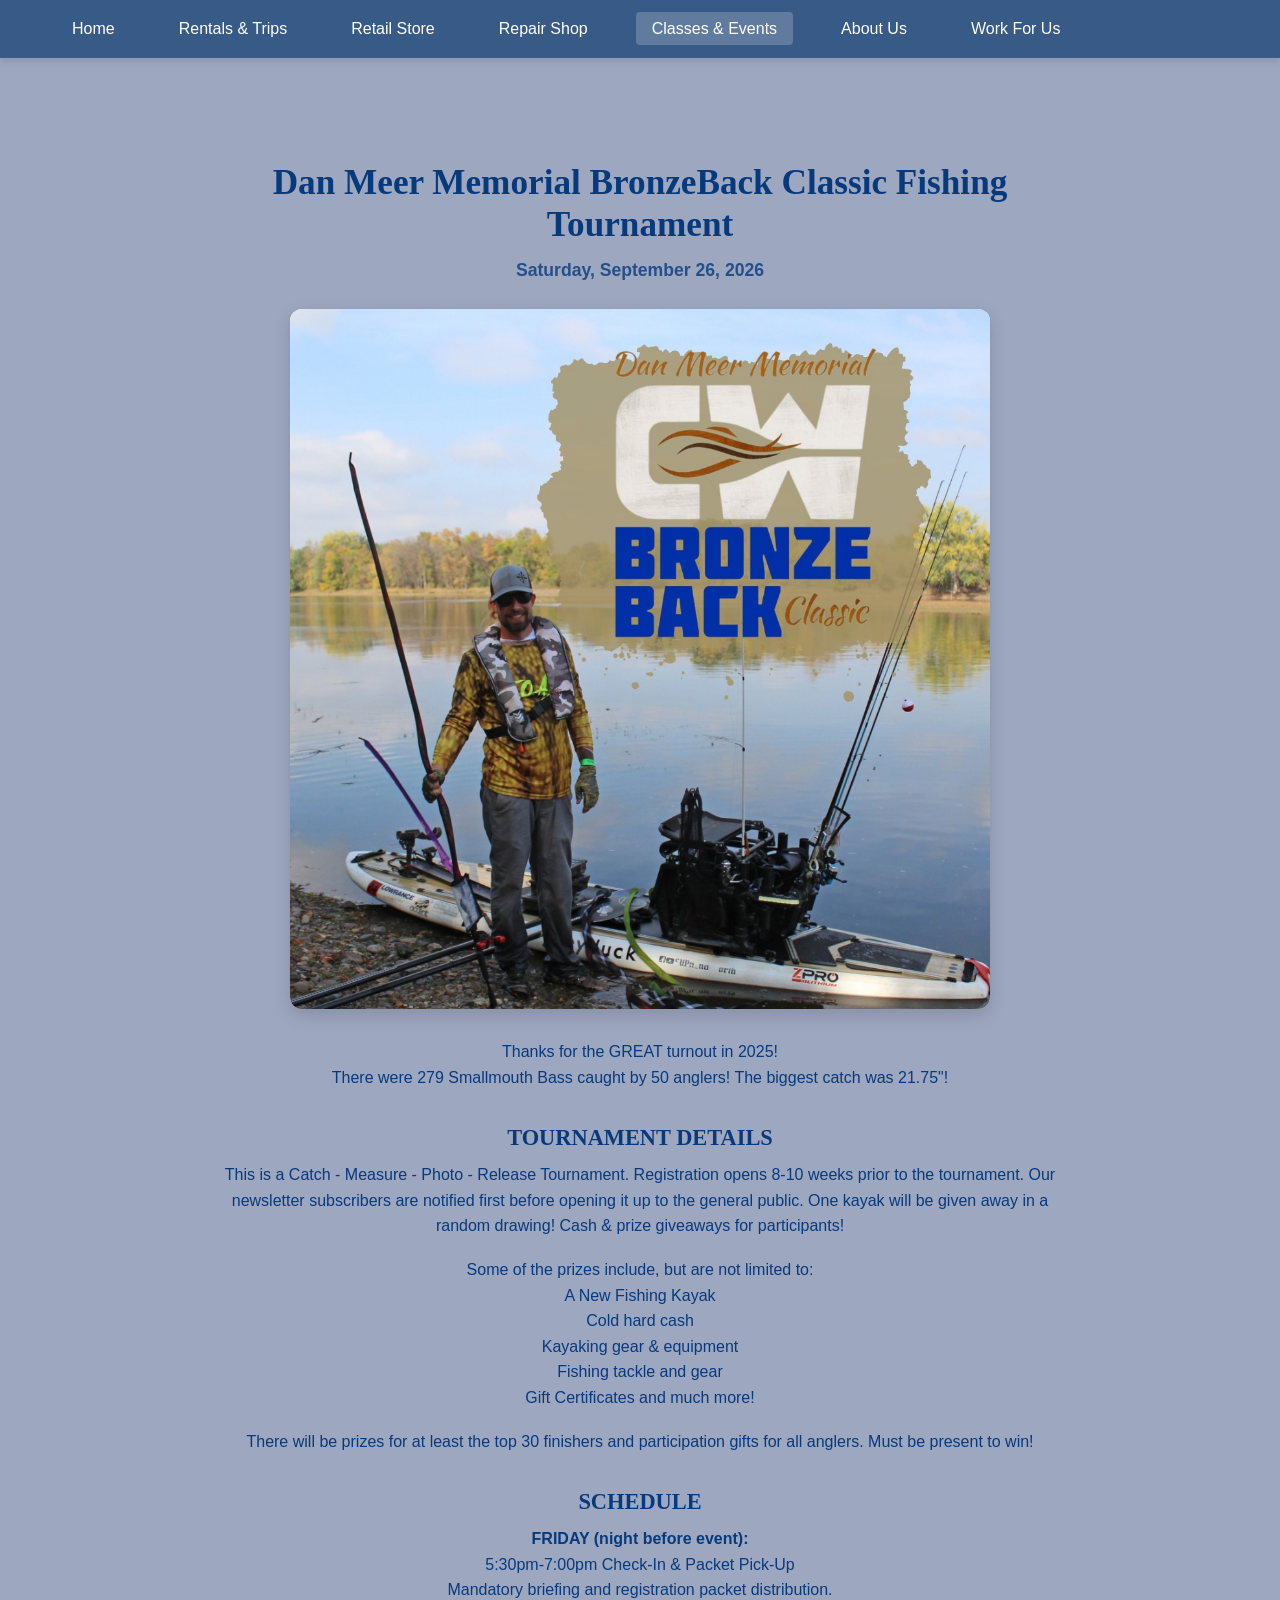
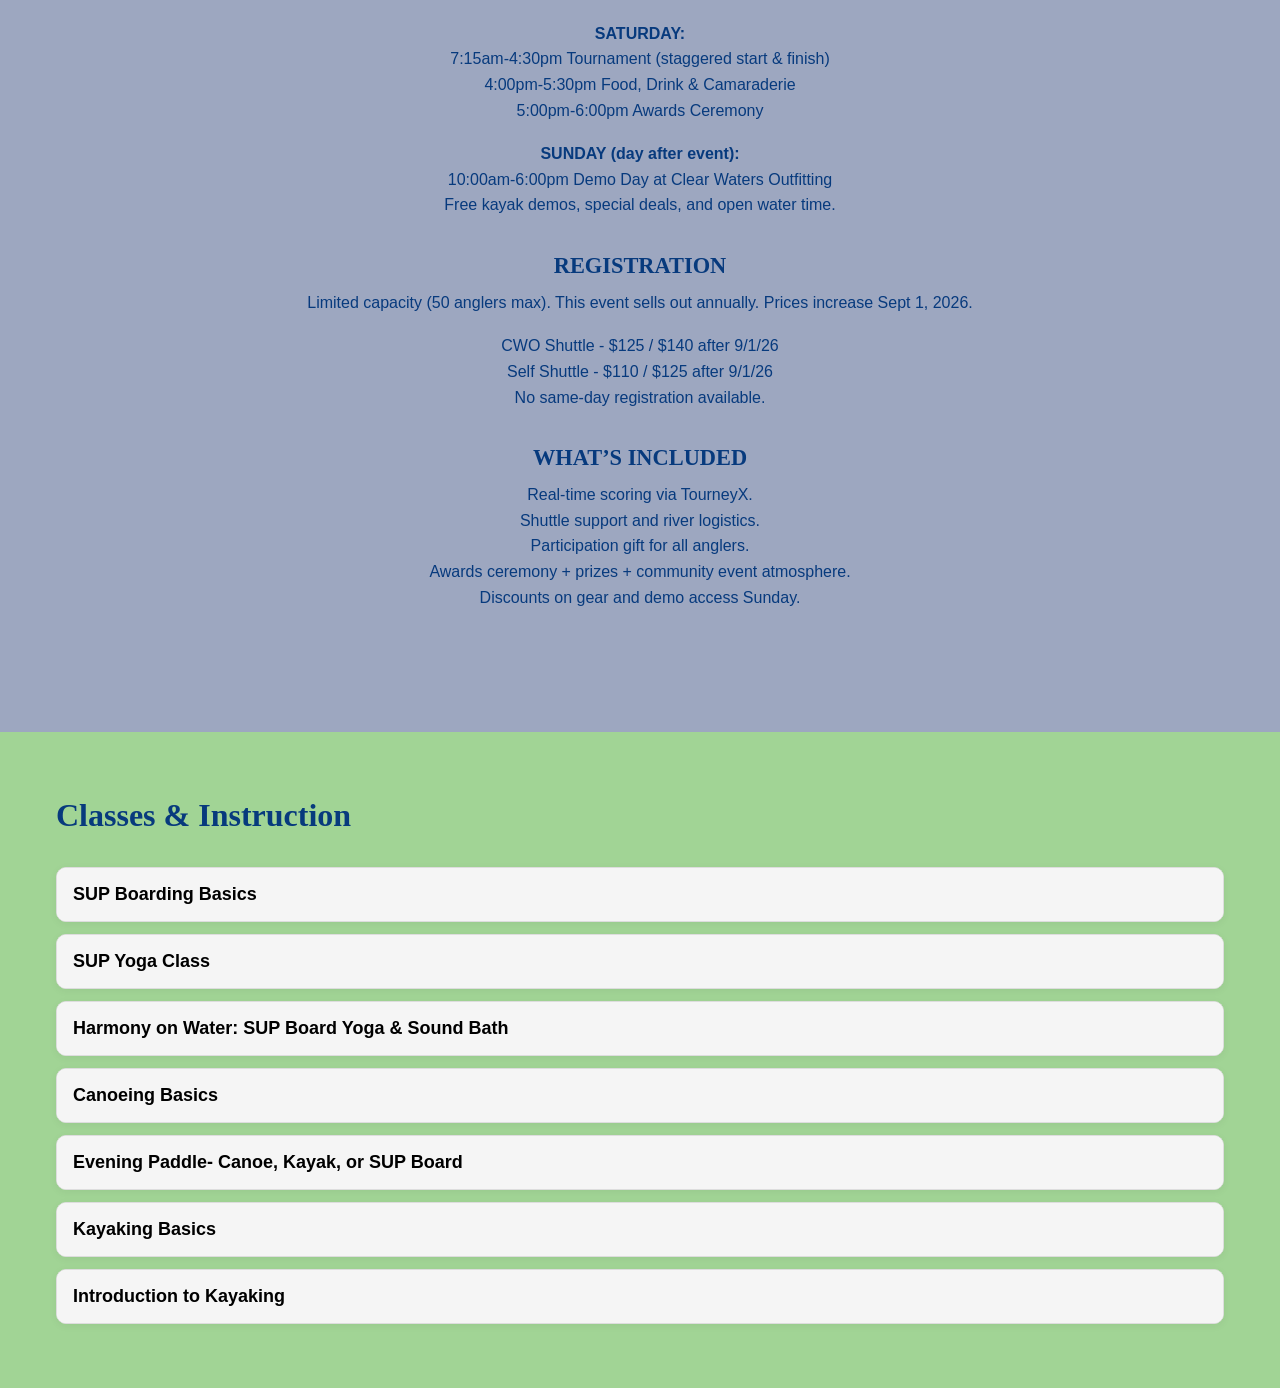
<file: classes-events.html>
<!DOCTYPE html>
<html lang="en">

<head>
    <meta charset="UTF-8">
    <meta name="viewport" content="width=device-width, initial-scale=1.0">
    <title>Clear Waters Outfitting Company – Classes & Events</title>
    <link rel="stylesheet" href="style.css">
</head>

<body>

    <!-- NAVIGATION -->
    <nav class="navbar">
        <div class="container">
            <ul class="nav-menu">
                <li><a href="index.html">Home</a></li>
                <li><a href="rentals-trips.html">Rentals & Trips</a></li>
                <li><a href="retail-store.html">Retail Store</a></li>
                <li><a href="repair-shop.html">Repair Shop</a></li>
                <li><a href="classes-events.html" class="active">Classes & Events</a></li>
                <li><a href="about.html">About Us</a></li>
                <li><a href="work-for-us.html">Work For Us</a></li>
            </ul>
        </div>
    </nav>

<!-- EVENT SECTION (SINGLE FEATURE EVENT) -->
<section class="events">
    <div class="container">

        <div class="event-wrapper">

            <h2>Dan Meer Memorial BronzeBack Classic Fishing Tournament</h2>

            <p class="event-date">
                Saturday, September 26, 2026
            </p>

            <!-- EVENT IMAGE -->
            <div class="event-image">
                <img src="bronzeback.jpg" alt="BronzeBack Classic Fishing Tournament">
            </div>

            <div class="event-content">

                <p>
                    Thanks for the GREAT turnout in 2025!<br>
                    There were 279 Smallmouth Bass caught by 50 anglers! The biggest catch was 21.75"!
                </p>

                <h3>TOURNAMENT DETAILS</h3>
                <p>
                    This is a Catch - Measure - Photo - Release Tournament. Registration opens 8-10 weeks prior to the tournament.
                    Our newsletter subscribers are notified first before opening it up to the general public.
                    One kayak will be given away in a random drawing! Cash & prize giveaways for participants!
                </p>

                <p>
                    Some of the prizes include, but are not limited to:<br>
                    A New Fishing Kayak<br>
                    Cold hard cash<br>
                    Kayaking gear & equipment<br>
                    Fishing tackle and gear<br>
                    Gift Certificates and much more!
                </p>

                <p>
                    There will be prizes for at least the top 30 finishers and participation gifts for all anglers.
                    Must be present to win!
                </p>

                <h3>SCHEDULE</h3>

                <p><strong>FRIDAY (night before event):</strong><br>
                    5:30pm-7:00pm Check-In & Packet Pick-Up<br>
                    Mandatory briefing and registration packet distribution.
                </p>

                <p><strong>SATURDAY:</strong><br>
                    7:15am-4:30pm Tournament (staggered start & finish)<br>
                    4:00pm-5:30pm Food, Drink & Camaraderie<br>
                    5:00pm-6:00pm Awards Ceremony
                </p>

                <p><strong>SUNDAY (day after event):</strong><br>
                    10:00am-6:00pm Demo Day at Clear Waters Outfitting<br>
                    Free kayak demos, special deals, and open water time.
                </p>

                <h3>REGISTRATION</h3>

                <p>
                    Limited capacity (50 anglers max). This event sells out annually.
                    Prices increase Sept 1, 2026.
                </p>

                <p>
                    CWO Shuttle - $125 / $140 after 9/1/26<br>
                    Self Shuttle - $110 / $125 after 9/1/26<br>
                    No same-day registration available.
                </p>

                <h3>WHAT’S INCLUDED</h3>

                <p>
                    Real-time scoring via TourneyX.<br>
                    Shuttle support and river logistics.<br>
                    Participation gift for all anglers.<br>
                    Awards ceremony + prizes + community event atmosphere.<br>
                    Discounts on gear and demo access Sunday.
                </p>

            </div>
        </div>
    </div>
</section>

    <!-- CLASSES  -->
    <section class="classes">
        <div class="container">
            <h2 class="text-center">Classes & Instruction</h2>

            <div class="accordion">

                <!-- SUP BOARDING BASICS -->
                <div class="accordion-item">
                    <button class="accordion-header">SUP Boarding Basics</button>
                    <div class="accordion-body">
                        <p>A beginner-friendly class where one of our staff will take you to Warner Lake for a 1.5 hour session, offering instruction to those who are new to Stand Up Paddle (SUP) boarding or want to improve their SUP boarding skills. Warner Lake is a small, non-motorized lake surrounded by park and is scenic, calm, and full of wildlife. The park's thick, surrounding woods and foliage keep the clean, clear water smooth throughout the year, providing a perfect location for learning SUP skills. The staff instructor will help make the transition into stand up paddle boarding easy and fun for a greater appreciation of this popular sport. This is a fantastic opportunity for a family or group to experience the fast-growing sport of SUP boarding in a safe, fun, and secluded environment.
                            <p>The price of this class depends on the number of participants (max 8): 
                            <p><strong>1.5 hour class for 1 - 3 people: $39/person</strong></p>
                            <p><strong>1.5 hour class for 4 - 8 people: $34/person</strong></p>
                        <p>After arriving at the boat launch at Warner Lake at your scheduled arrival time, we will go over paperwork, talk about SUP board styles, water safety paddling techniques before you start practicing on the water. The group then has the allotted class time to learn and enjoy being on the water. Class content will be determined by group ability.</p>
                    </div>
                </div>

                <!-- SUP YOGA -->
                <div class="accordion-item">
                    <button class="accordion-header">SUP Yoga Class</button>
                    <div class="accordion-body">
                        <p>The art of practicing Yoga on a SUP board offers a greater challenge of balance and awareness than your normal yoga session. You will ebb & flow on high quality state of the art SUP yoga boards, balancing yin & yang, sun & moon, finding your natural rhythm within the fluctuations and cycles of the natural world. SUP Yoga can be easy stretching and breathing or a vigorously challenging Vinyasa flow. Occasionally, you’ll go into “Fallasana” pose or “falling off the board into the water” pose – and that’s awesome! Falling teaches us humility, persistence to face our fears, and to have a good time and laugh. Warner Lake is a small, non-motorized lake surrounded by park and is scenic, calm, and full of wildlife. The park's thick, surrounding woods and foliage keep the clean, clear water smooth throughout the year, providing a perfect location for doing SUP Yoga.</p>
                        <p>Max of 9 participants per class.</p>
                        <p><strong>The price of this class: 1.25 hour class: $39/person</strong></p>
                        <p>After arriving at the boat launch at Warner Lake at your scheduled arrival time, we will outfit the group with equipment, go over paperwork, and send you out on the lake with an experienced yoga instructor. The group then has the allotted class time to enjoy being on the water. Class content will be determined by group ability and style of yoga being practiced.</p>
                    </div>
                </div>

                <!-- HARMONY ON WATER -->
                <div class="accordion-item">
                    <button class="accordion-header">Harmony on Water: SUP Board Yoga & Sound Bath</button>
                    <div class="accordion-body">
                        <p>Join us for a unique experience that combines stand up paddle board yoga with the soothing vibrations of a sound bath. Class will begin with a brief introduction to paddle boarding with techniques and saftey along with a gentle yoga warm-up before finally experincing a meditative sound bath with crystal singing bowls, chimes, and drums, while you float peacfully on your SUP board.</p>
                        <p><strong>The price of this class: 1 hour class: $38/person</strong></p>
                    </div>
                </div>

                <!-- CANOEING -->
                <div class="accordion-item">
                    <button class="accordion-header">Canoeing Basics</button>
                    <div class="accordion-body">
                        <p>This beginner session offers basic instruction and experience to help participants learn how to canoe. Class will take place at the calm and scenic waters of Warner Lake that is perfect for beginners. You can sign up with a partner or be paried with another paddler.</p>
                        <p><strong>The price of this class: 1.5 hour class: $34/person</strong></p>
                    </div>
                </div>

                <!-- EVENING PADDLE -->
                <div class="accordion-item">
                    <button class="accordion-header">Evening Paddle- Canoe, Kayak, or SUP Board</button>
                    <div class="accordion-body">
                        <p>Come out and enjoy an evening of paddling. Never been in a canoe, kayak, or on a stand up paddle (SUP) Board? No problem. Basic instruction will be provided if needed. All equipment and life jackets will be supplied. You can arrive to class ready to have fun on the water. Children under age 16 must be accompanied by an adult. Children under 18 need a waiver signed by a parent.</p>
                        <p><strong>The price of this class: 1.5 hour class: $34/person</strong></p>
                        <p>After arriving at the boat launch at Warner Lake at your scheduled arrival time, we will outfit the group with equipment, go over paperwork, give any needed instruction, and help get you on the water. The group then has the allotted class time to enjoy being on the water. Class content will be determined by group ability.</p>
                    </div>
                </div>

                <!-- KAYAKING -->
                <div class="accordion-item">
                    <button class="accordion-header">Kayaking Basics</button>
                    <div class="accordion-body">
                        <p>A beginner-friendly class where one of our staff will take you to Warner Lake for a 3-hour session, offering instruction to those who are new to the sport or want to improve their kayaking skills.</p>
                        <p>NOTE: Students should progress to the full day Intro to Kayaking course for more guided on water practice time to develop advanced stroke, safety, and rescue techniques needed for wind, waves, and large bodies of water.</p>
                        <p>Warner Lake is a small, non-motorized lake surrounded by park and is scenic, calm, and full of wildlife. The park's thick, surrounding woods and foliage keep the clean, clear water smooth throughout the year, providing a perfect location for this class.</p>
                        <p>The price of this class depends on the number of participants:</p>
                        <p><strong>3-hour class for 1 - 2 people: $79/person</strong></p>
                        <p><strong> 3-hour class for 3 or more people: $63/person</strong></p>
                        <p><strong>*If you bring your own equipment deduct $15</strong></p>
                        <p>After arriving at CW Outfitting at your scheduled arrival time, we will outfit you with equipment, go over paperwork, and shuttle you 2 miles down the road to Warner Lake. You will then have the allotted class time to learn and enjoy being on the water.</p>
                    </div>
                </div>

                <!-- INTRO TO KAYAKING -->
                <div class="accordion-item">
                    <button class="accordion-header">Introduction to Kayaking</button>
                    <div class="accordion-body">
                        <p>This course is designed as a 6-8 hr program emphasizing safety, enjoyment and skill acquisition for entry level individuals.</p>
                        <p><strong>6-hour class for 1 - 2 people: $129/person</strong></p>
                        <p><strong>6-hour class for 3 or more people: $119/person</strong></p>
                        <p><strong>*If you bring your own equipment deduct $15</strong></p>
                        <p>After arriving at CW Outfitting at your scheduled time, we will outfit the group with equipment, go over paper work, and shuttle you 2 miles down the road to Warner Lake. The group then has the allotted class time to learn and enjoy being on the water.</p>
                    </div>
                </div>

            </div>
        </div>
    </section>

    <!-- FOOTER -->
</body>

<script>
document.querySelectorAll(".accordion-header").forEach(btn => {
    btn.addEventListener("click", () => {
        const item = btn.parentElement;
        item.classList.toggle("active");
    });
});
</script>

</html>
</file>
<file: style.css>
/* ==================================================================================
   MIS 2201 PHASE 1: PERSONAL WEBSITE STYLESHEET
   ==================================================================================
   
   FILE: style.css
   PURPOSE: Main stylesheet for your personal portfolio website
   
   WHAT THIS FILE DOES:
   - Controls all visual styling (colors, fonts, layouts, spacing)
   - Makes your website responsive (looks good on phones, tablets, desktops)
   - Creates animations and interactive effects
   - Ensures consistent design across all pages
   
   ================================================================================== */

/* ===== CSS VARIABLES ===== */
:root {
    --primary-color: #385a86;
    --secondary-color: #a7a828;
    --accent-color: #073a7d;
    --text-primary: #073a7d;
    --text-secondary: #9da7c0;
    --background: #a1d495;
    --background-light: #9da7c0;
    --border-color: #e5e7eb;

    --font-primary: 'Segoe UI', Tahoma, Geneva, Verdana, sans-serif;
    --font-heading: 'Georgia', serif;

    --spacing-xs: 0.5rem;
    --spacing-sm: 1rem;
    --spacing-md: 2rem;
    --spacing-lg: 3rem;
    --spacing-xl: 4rem;

    --radius-sm: 0.25rem;
    --radius-md: 0.5rem;
    --radius-lg: 1rem;

    --shadow-sm: 0 1px 2px rgba(0, 0, 0, 0.05);
    --shadow-md: 0 4px 6px rgba(0, 0, 0, 0.1);
    --shadow-lg: 0 10px 15px rgba(0, 0, 0, 0.1);
}

/* ===== RESET & BASE STYLES ===== */
* {
    margin: 0;
    padding: 0;
    box-sizing: border-box;
}

html {
    scroll-behavior: smooth;
}

body {
    font-family: var(--font-primary);
    color: var(--text-primary);
    line-height: 1.6;
    background-color: var(--background);
}

.container {
    max-width: 1200px;
    margin: 0 auto;
    padding: 0 var(--spacing-sm);
}

/* ===== TYPOGRAPHY ===== */
h1, h2, h3, h4, h5, h6 {
    font-family: var(--font-heading);
    line-height: 1.2;
    margin-bottom: var(--spacing-sm);
    color: var(--text-primary);
}

h1 { font-size: 2.5rem; }
h2 { font-size: 2rem; margin-bottom: var(--spacing-md); }
h3 { font-size: 1.5rem; }

p { margin-bottom: var(--spacing-sm); }

a {
    color: var(--accent-color);
    text-decoration: none;
    transition: color 0.3s ease;
}

a:hover {
    color: var(--primary-color);
    text-decoration: underline;
}

/* ===== NAVIGATION ===== */
.navbar {
    background-color: var(--primary-color);
    color: white;
    padding: var(--spacing-sm) 0;
    box-shadow: var(--shadow-md);
    position: sticky;
    top: 0;
    z-index: 1000;
}

.navbar .container {
    display: flex;
    justify-content: space-between;
    align-items: center;
}

.logo a {
    color: white;
    font-size: 1.5rem;
    font-weight: bold;
    text-decoration: none;
}

.nav-menu {
    display: flex;
    list-style: none;
    gap: var(--spacing-md);
}

.nav-menu a {
    color: white;
    padding: 0.5rem 1rem;
    border-radius: var(--radius-sm);
    transition: background-color 0.3s ease;
}

.nav-menu a:hover,
.nav-menu a.active {
    background-color: rgba(255, 255, 255, 0.2);
    text-decoration: none;
}

.hamburger {
    display: none;
    flex-direction: column;
    cursor: pointer;
    gap: 4px;
}

.hamburger span {
    width: 25px;
    height: 3px;
    background-color: white;
}

/* ===== HERO SECTION ===== */
.hero {
    background: linear-gradient(135deg, var(--primary-color) 0%, var(--accent-color) 100%);
    color: white;
    padding: var(--spacing-xl) 0;
    text-align: center;
}

.hero-content {
    max-width: 800px;
    margin: 0 auto;
}

/* ===== ADDED: BUSINESS HERO LOGO ===== */
.hero-logo img {
    max-width: 300px;
    width: 100%;
    margin-bottom: var(--spacing-md);
}

.hero-buttons {
    margin-top: var(--spacing-md);
}

.headshot {
    width: 200px;
    height: 200px;
    border-radius: 50%;
    object-fit: cover;
    border: 5px solid white;
    box-shadow: var(--shadow-lg);
    margin-bottom: var(--spacing-md);
}

.hero h1 { color: white; }

.intro {
    font-size: 1.25rem;
    max-width: 600px;
    margin: 0 auto;
}

/* ===== SECTIONS ===== */
section {
    padding: var(--spacing-xl) 0;
}

section:nth-child(even) {
    background-color: var(--background-light);
}

/* ===== ADDED: RENTALS & TRIPS STYLES ===== */
.center-text {
    text-align: center;
}

.section-intro {
    margin-bottom: var(--spacing-lg);
    max-width: 700px;
    margin-left: auto;
    margin-right: auto;
}

.trips-grid,
.rentals-grid {
    display: grid;
    grid-template-columns: repeat(auto-fit, minmax(250px, 1fr));
    gap: var(--spacing-md);
}

.trip-card {
    background: white;
    border-radius: var(--radius-lg);
    box-shadow: var(--shadow-md);
    overflow: hidden;
    transition: transform 0.3s ease;
}

.trip-card:hover {
    transform: translateY(-5px);
    box-shadow: var(--shadow-lg);
}

.trip-card img {
    width: 100%;
    height: 200px;
    object-fit: cover;
}

.trip-content {
    padding: var(--spacing-md);
}

.highlight {
    transform: scale(1.03);
}

.divider {
    background: linear-gradient(135deg, var(--primary-color) 0%, var(--accent-color) 100%);
    color: white;
    text-align: center;
}

.divider h2,
.divider p {
    color: white;
}

.rental-card {
    background: white;
    padding: var(--spacing-md);
    border-radius: var(--radius-lg);
    box-shadow: var(--shadow-md);
    transition: transform 0.3s ease;
}

.rental-card:hover {
    transform: translateY(-5px);
}

.rental-card img {
    width: 100%;
    height: 200px;
    object-fit: cover;
    border-radius: var(--radius-md);
    margin-bottom: var(--spacing-sm);
}

/* ===== CTA SECTION ===== */
.cta {
    text-align: center;
    padding: var(--spacing-xl) 0;
    background: linear-gradient(135deg, var(--primary-color) 0%, var(--accent-color) 100%);
    color: white;
}

.cta h2,
.cta p {
    color: white;
}

.cta-buttons {
    display: flex;
    gap: var(--spacing-sm);
    justify-content: center;
    margin-top: var(--spacing-md);
}

/* ===== FOOTER ===== */
footer {
    background-color: var(--text-primary);
    color: white;
    text-align: center;
    padding: var(--spacing-md) 0;
}

/* ===== RESPONSIVE ===== */
@media (max-width: 768px) {
    .nav-menu {
        position: fixed;
        left: -100%;
        top: 60px;
        flex-direction: column;
        background-color: var(--primary-color);
        width: 100%;
        text-align: center;
    }

    .nav-menu.active { left: 0; }

    .hamburger { display: flex; }

    h1 { font-size: 2rem; }
    h2 { font-size: 1.75rem; }

    .cta-buttons {
        flex-direction: column;
        align-items: center;
    }

    .btn { width: 80%; }
}

/* ===== ANIMATIONS ===== */
@keyframes fadeIn {
    from { opacity: 0; transform: translateY(20px); }
    to { opacity: 1; transform: translateY(0); }
}

.fade-in {
    animation: fadeIn 0.6s ease-out;
}

/* ===== RETAIL CARD HOVER EFFECTS ===== */
.hover-card {
    transition: transform 0.3s ease, box-shadow 0.3s ease;
}

.hover-card:hover {
    transform: translateY(-8px);
    box-shadow: 0 12px 20px rgba(0, 0, 0, 0.15);
}

/* ===== REPAIR CARD HOVER EFFECTS ===== */
.glow-card {
    transition: transform 0.3s ease, box-shadow 0.3s ease, border 0.3s ease;
    border: 2px solid transparent;
    border-radius: var(--radius-lg);
}

.glow-card:hover {
    transform: translateY(-6px);
    box-shadow: 0 10px 20px rgba(0, 0, 0, 0.12);
    border: 2px solid var(--accent-color);
}

/* ===== CTA BUTTON GLOW ===== */
.glow-btn {
    transition: transform 0.3s ease, box-shadow 0.3s ease, background-color 0.3s ease;
}

.glow-btn:hover {
    transform: translateY(-3px);
    box-shadow: 0 8px 15px rgba(0, 0, 0, 0.2);
    background-color: #1e40af; /* Slightly darker accent for hover */
}

/* ===== EVENT SLIDER ===== */
.event-slider-wrapper {
    position: relative;
    display: flex;
    align-items: center;
}

.event-slider {
    display: flex;
    overflow-x: auto;
    gap: var(--spacing-md);
    scroll-behavior: smooth;
    padding: var(--spacing-md) 0;
}

.event-slider::-webkit-scrollbar {
    display: none;
}

.event-card {
    min-width: 300px;
    flex: 0 0 auto;
    background: white;
    padding: var(--spacing-md);
    border-radius: var(--radius-lg);
    box-shadow: var(--shadow-md);
    transition: transform 0.3s ease;
}

.event-card:hover {
    transform: scale(1.03);
}

/* ===== SLIDER BUTTONS ===== */
.slider-btn {
    position: absolute;
    background: var(--primary-color);
    color: white;
    border: none;
    font-size: 2rem;
    padding: 0.5rem 1rem;
    cursor: pointer;
    z-index: 10;
    border-radius: var(--radius-md);
}

.slider-btn.left {
    left: -10px;
}

.slider-btn.right {
    right: -10px;
}

.slider-btn:hover {
    background: var(--accent-color);
}

/* ===== EVENT CAROUSEL (FINAL) ===== */
.event-carousel {
    position: relative;
    max-width: 700px;
    margin: auto;
}

.event-slide {
    display: none;
    text-align: center;
    background: white;
    padding: var(--spacing-md);
    border-radius: var(--radius-lg);
    box-shadow: var(--shadow-md);
    opacity: 0;
    transition: opacity 0.6s ease;
}

.event-slide.active {
    display: block;
    opacity: 1;
}

.event-slide img {
    width: 100%;
    height: 300px;
    object-fit: cover;
    border-radius: var(--radius-md);
    margin-bottom: var(--spacing-sm);
}

/* ARROWS */
.carousel-btn {
    position: absolute;
    top: 50%;
    transform: translateY(-50%);
    background: var(--primary-color);
    color: white;
    border: none;
    font-size: 2rem;
    padding: 0.5rem 1rem;
    cursor: pointer;
    border-radius: var(--radius-md);
}

.carousel-btn.prev { left: -50px; }
.carousel-btn.next { right: -50px; }

/* DOTS */
.carousel-dots {
    text-align: center;
    margin-top: var(--spacing-sm);
}

.dot {
    display: inline-block;
    width: 10px;
    height: 10px;
    margin: 5px;
    background: var(--border-color);
    border-radius: 50%;
    cursor: pointer;
}

.dot.active {
    background: var(--primary-color);
}

/* ===== HOME SERVICES GRID: 4 IN A ROW ===== */
.services .hobby-grid {
    display: grid;
    grid-template-columns: repeat(4, 1fr); /* 4 cards per row */
    gap: var(--spacing-lg);
    margin-top: var(--spacing-md);
}

/* RESPONSIVE FIX */
@media (max-width: 1024px) {
    .services .hobby-grid {
        grid-template-columns: repeat(2, 1fr); /* 2 per row on medium screens */
    }
}

@media (max-width: 768px) {
    .services .hobby-grid {
        grid-template-columns: 1fr; /* 1 per row on mobile */
    }
}

/* ===== BUTTON STYLES ===== */
.btn {
    display: inline-block;
    text-decoration: none;
    padding: 0.6rem 1.2rem;
    border-radius: var(--radius-md);
    font-weight: 600;
    transition: all 0.3s ease;
    text-align: center;
    cursor: pointer;
}

/* Primary button style */
.btn-primary {
    background-color: var(--primary-color);
    color: white;
    border: 2px solid var(--primary-color);
}

.btn-primary:hover {
    background-color: var(--accent-color);
    border-color: var(--accent-color);
    color: white;
    transform: translateY(-2px);
    box-shadow: 0 4px 12px rgba(0,0,0,0.2);
}

/* Secondary button style */
.btn-secondary {
    background-color: white;
    color: var(--primary-color);
    border: 2px solid var(--primary-color);
}

.btn-secondary:hover {
    background-color: var(--primary-color);
    color: white;
    transform: translateY(-2px);
    box-shadow: 0 4px 12px rgba(0,0,0,0.2);
}

.hobby-card img {
    width: 100%;
    height: 180px;       /* controls size */
    object-fit: cover;   /* crops instead of stretching */
    border-radius: var(--radius-md);
    margin-bottom: var(--spacing-sm);
}

.jobs-grid {
    display: grid;
    grid-template-columns: repeat(2, 1fr);
    gap: var(--spacing-lg);
}

.job-card {
    background: white;
    padding: var(--spacing-md);
    border-radius: var(--radius-lg);
    box-shadow: var(--shadow-md);
}

.job-card ul {
    margin: var(--spacing-sm) 0;
    padding-left: 20px;
}

@media (max-width: 768px) {
    .jobs-grid {
        grid-template-columns: 1fr;
    }
}

.testimonials-grid,
.shop-grid {
    display: grid;
    grid-template-columns: repeat(2, 1fr);
    gap: var(--spacing-lg);
}

.testimonial-card,
.shop-card {
    background: white;
    padding: var(--spacing-md);
    border-radius: var(--radius-lg);
    box-shadow: var(--shadow-md);
}

.testimonial-card {
    font-style: italic;
}

@media (max-width: 768px) {
    .testimonials-grid,
    .shop-grid {
        grid-template-columns: 1fr;
    }
}

/* ===== RENTALS PAGE: STACK WATERCRAFT VERTICALLY ===== */
.rentals-grid {
    display: grid;
    grid-template-columns: 1fr; /* force single column */
    gap: var(--spacing-lg);
}

/* Make each card wider and more readable */
.rental-card {
    max-width: 800px;
    margin: 0 auto;
}

.rental-card p {
    max-width: 700px;
    margin: 0 auto;
}

/* ===== RENTAL IMAGES: NATURAL SIZE, CONTROLLED WIDTH ===== */
.rental-card img {
    width: 100%;
    max-width: 600px;   /* controls how big they can get */
    height: auto;       /* keeps original proportions */
    object-fit: contain; /* prevents cropping */
    border-radius: var(--radius-md);
    margin: 0 auto var(--spacing-sm);
    display: block;
}

/* ===== RETAIL STORE IMAGE FIX ===== */
.retail-card img {
    width: 100%;
    max-width: 450px;     /* prevents oversized visuals */
    height: 220px;        /* consistent card height */
    object-fit: cover;    /* keeps aesthetic crop instead of distortion */
    border-radius: var(--radius-md);
    margin: 0 auto var(--spacing-sm);
    display: block;
}

/* grid control so cards behave predictably */
.retail-grid {
    display: grid;
    grid-template-columns: repeat(auto-fit, minmax(250px, 1fr));
    gap: var(--spacing-md);
    align-items: stretch;
}


/* ===== REPAIR HERO IMAGES (2 IMAGE STRIP) ===== */
.repair-hero-grid {
    display: grid;
    grid-template-columns: repeat(2, 1fr);
    gap: var(--spacing-md);
    margin-top: var(--spacing-md);
}

/* Image container control (prevents layout breakage) */
.repair-hero-grid img {
    width: 100%;
    height: 320px;              /* consistent visual height */
    object-fit: cover;          /* fills space without distortion */
    object-position: center;    /* keeps focus centered */
    border-radius: var(--radius-lg);
    box-shadow: var(--shadow-md);
    display: block;
}

/* ===== ACCORDION SYSTEM ===== */

.accordion {
    display: flex;
    flex-direction: column;
    gap: 12px;
    margin-top: 20px;
}

.accordion-item {
    border: 1px solid #ddd;
    border-radius: 10px;
    overflow: hidden;
    background: #fff;
    box-shadow: 0 2px 8px rgba(0,0,0,0.05);
}

.accordion-header {
    width: 100%;
    text-align: left;
    padding: 16px;
    font-size: 18px;
    font-weight: 600;
    background: #f5f5f5;
    border: none;
    cursor: pointer;
    transition: background 0.2s ease;
}

.accordion-header:hover {
    background: #e9e9e9;
}

.accordion-body {
    display: none;
    padding: 16px;
}

.accordion-body img {
    width: 100%;
    max-height: 300px;
    object-fit: contain;   /* keeps full image visible */
    background: #fafafa;
    border-radius: 8px;
    margin-bottom: 12px;
}

/* ACTIVE STATE */
.accordion-item.active .accordion-body {
    display: block;
}

/* ===== EVENT WRAPPER (CENTERED LAYOUT) ===== */
.event-wrapper {
    text-align: center;
    max-width: 900px;
    margin: 0 auto;
    padding: 40px 20px;
}

/* TITLE */
.event-wrapper h2 {
    font-size: 2.2rem;
    margin-bottom: 10px;
}

/* DATE STYLE */
.event-date {
    font-size: 1.1rem;
    font-weight: 600;
    margin-bottom: 25px;
    opacity: 0.8;
}

/* IMAGE CONTAINER */
.event-image {
    width: 100%;
    display: flex;
    justify-content: center;
    margin-bottom: 30px;
}

/* IMAGE CONTROL (NO CROPPING, NO ZOOM) */
.event-image img {
    width: 100%;
    max-width: 700px;
    height: auto;
    object-fit: contain;
    border-radius: 12px;
    box-shadow: 0 6px 18px rgba(0,0,0,0.15);
    background: #f4f4f4;
}

/* CONTENT BLOCK */
.event-content {
    text-align: center;
}

/* HEADERS */
.event-content h3 {
    margin-top: 35px;
    margin-bottom: 10px;
    font-size: 1.4rem;
}

/* PARAGRAPHS */
.event-content p {
    margin-bottom: 18px;
    line-height: 1.6;
}

/* MOBILE TWEAK */
@media (max-width: 768px) {
    .event-wrapper {
        padding: 25px 15px;
    }

    .event-wrapper h2 {
        font-size: 1.7rem;
    }

    .event-image img {
        max-width: 100%;
    }
}
</file>
